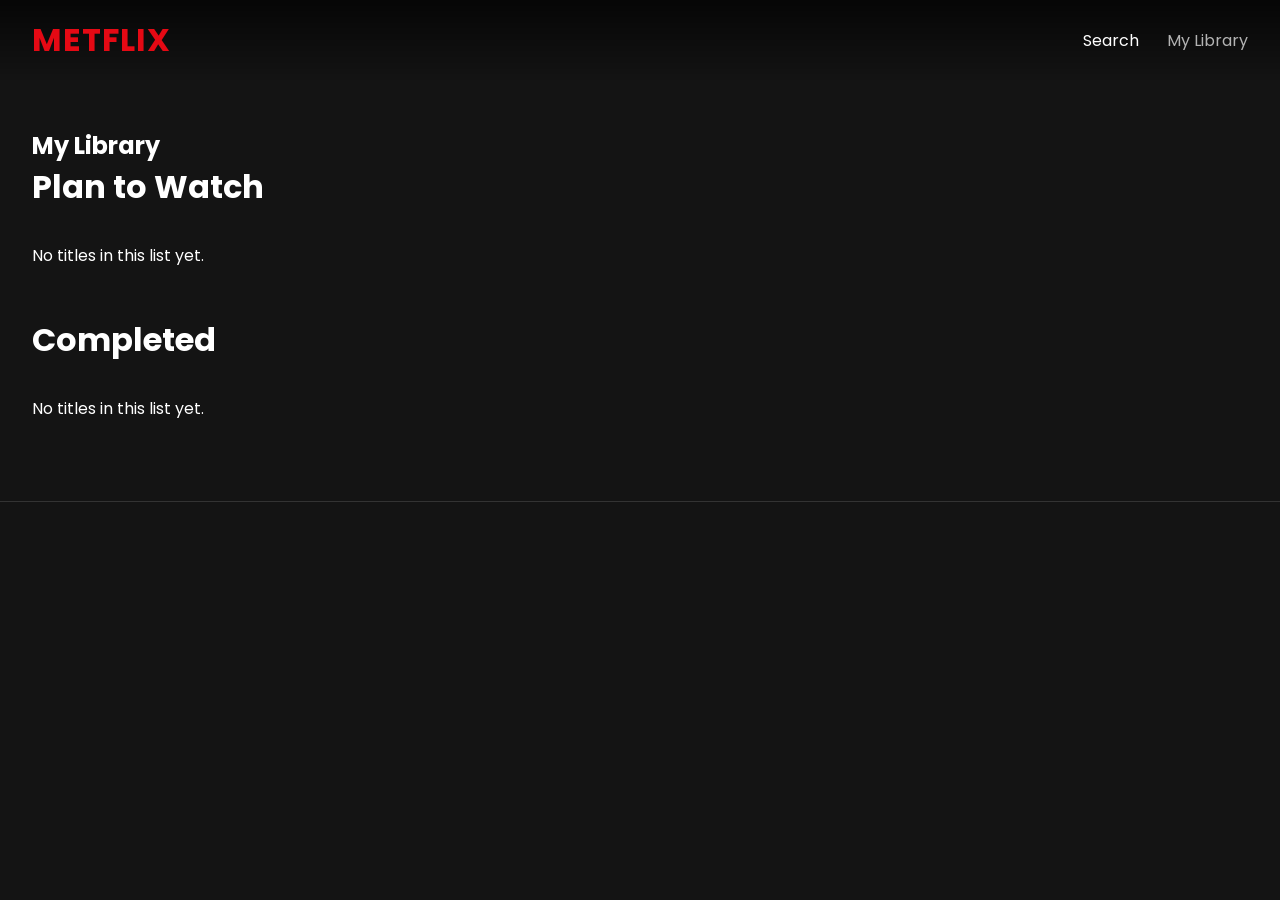
<file: library.html>
<!DOCTYPE html>
<html lang="en">
<head>
    <meta charset="UTF-8">
    <meta name="viewport" content="width=device-width, initial-scale=1.0">
    <meta name="description" content="Your personal movie and TV show library. Track what you plan to watch and what you've completed.">
    <title>My Library - Metflix</title>
    <link rel="stylesheet" href="css/style.css">
    <link rel="stylesheet" href="https://cdnjs.cloudflare.com/ajax/libs/font-awesome/6.5.2/css/all.min.css" integrity="sha512-SnH5WK+bZxgPHs44uWIX+LLJAJ9/2PkPKZ5QiAj6Ta86w+fsb2TkcmfRyVX3pBnMFcV7oQPJkl9QevSCWr3W6A==" crossorigin="anonymous" referrerpolicy="no-referrer" />
</head>
<body>
    <header>
        <div class="container">
            <a href="index.html" class="logo">Metflix</a>
            <nav>
                <a href="index.html">Search</a>
                <a href="library.html" class="active">My Library</a>
            </nav>
        </div>
    </header>

    <main>
        <section id="library-section" class="library-header">
            <div class="container">
                <h1>My Library</h1>
                
                <div class="watchlist">
                    <h2>Plan to Watch</h2>
                    <div id="watchlist-grid" class="results-grid">
                        <!-- "Plan to Watch" items will be populated here by JavaScript -->
                    </div>
                </div>
                
                <div class="watchlist">
                    <h2>Completed</h2>
                    <div id="completed-grid" class="results-grid">
                        <!-- "Completed" items will be populated here by JavaScript -->
                    </div>
                </div>

            </div>
        </section>
    </main>
    
    <script src="js/library.js"></script>
</body>
</html>
</file>
<file: css/style.css>
@import url('https://fonts.googleapis.com/css2?family=Poppins:wght@300;400;500;700&display=swap');

:root {
    --primary-color: #141414;
    --secondary-color: #222;
    --accent-color: #E50914;
    --text-color: #fff;
    --card-width: 200px;
    --card-height: 300px;
}

* {
    margin: 0;
    padding: 0;
    box-sizing: border-box;
}

body {
    font-family: 'Poppins', sans-serif;
    background-color: var(--primary-color);
    color: var(--text-color);
}

.container {
    width: 95%;
    max-width: 1400px;
    margin: 0 auto;
}

/* --- HEADER --- */
header {
    background: linear-gradient(to bottom, rgba(0,0,0,0.7), rgba(0,0,0,0));
    padding: 1rem 0;
    position: fixed;
    top: 0;
    width: 100%;
    z-index: 10;
}

header .container {
    display: flex;
    justify-content: space-between;
    align-items: center;
}

.logo {
    font-size: 2rem;
    font-weight: 700;
    color: var(--accent-color);
    text-decoration: none;
    text-transform: uppercase;
    letter-spacing: 1px;
}

nav a {
    color: var(--text-color);
    text-decoration: none;
    margin-left: 1.5rem;
    font-weight: 400;
    transition: color 0.3s;
}

nav a:hover, nav a.active {
    color: #b3b3b3;
}

/* --- HERO SECTION --- */
.hero {
    height: 80vh;
    min-height: 600px;
    position: relative;
    display: flex;
    align-items: center;
    justify-content: center;
    text-align: center;
}

.hero-background {
    position: absolute;
    top: 0;
    left: 0;
    width: 100%;
    height: 100%;
    background: linear-gradient(to right, #000, #141414); /* Placeholder gradient */
    /* You can replace the gradient with a background image like this: */
    /* background-image: url('path/to/your/hero-image.jpg'); */
    background-size: cover;
    background-position: center;
}

.hero-overlay {
    position: absolute;
    top: 0;
    left: 0;
    width: 100%;
    height: 100%;
    background: linear-gradient(to top, rgba(20,20,20,1) 0%, rgba(20,20,20,0) 20%, rgba(20,20,20,0) 80%, rgba(20,20,20,1) 100%);
}

.hero-content {
    position: relative;
    z-index: 2;
}

.hero-content h1 {
    font-size: 3.5rem;
    font-weight: 700;
    max-width: 800px;
}

.hero-content p {
    font-size: 1.5rem;
    margin: 1rem 0 2rem;
}

#search-form {
    display: flex;
    max-width: 700px;
    margin: 0 auto;
    height: 60px;
}

#search-input {
    flex-grow: 1;
    border: 1px solid #555;
    padding: 1rem 1.5rem;
    font-size: 1.1rem;
    background-color: rgba(0,0,0,0.7);
    color: var(--text-color);
    border-radius: 2px 0 0 2px;
}
#search-input:focus {
    outline: 2px solid var(--accent-color);
}

#search-form button {
    background-color: var(--accent-color);
    border: none;
    color: var(--text-color);
    padding: 0 2rem;
    font-size: 1.5rem;
    cursor: pointer;
    display: flex;
    align-items: center;
    gap: 0.5rem;
    border-radius: 0 2px 2px 0;
    text-transform: uppercase;
    letter-spacing: 0.05em;
}
#search-form button:hover {
    background-color: #f40612;
}

/* --- MOVIE ROWS --- */
.movie-rows-container {
    padding: 2rem 0;
    margin-top: -10vh; /* Pull the rows up into the hero gradient */
    position: relative;
    z-index: 5;
}

.movie-row {
    margin-bottom: 3rem;
}

.row-title {
    font-size: 1.8rem;
    font-weight: 500;
    margin-bottom: 1rem;
    padding-left: 4%; /* Align with container padding */
}

.row-content {
    display: flex;
    overflow-x: auto;
    overflow-y: hidden;
    padding: 0 4% 1rem; /* Align with container padding and add space for scrollbar */
    scrollbar-width: thin;
    scrollbar-color: #333 transparent;
}
.row-content::-webkit-scrollbar {
    height: 8px;
}
.row-content::-webkit-scrollbar-thumb {
    background-color: #333;
    border-radius: 10px;
}

.movie-card {
    width: var(--card-width);
    height: var(--card-height);
    flex-shrink: 0;
    margin-right: 10px;
    border-radius: 4px;
    overflow: hidden;
    cursor: pointer;
    transition: transform 0.2s ease-in-out, filter 0.2s;
    background-color: var(--secondary-color);
}
.movie-card img {
    width: 100%;
    height: 100%;
    object-fit: cover;
}
.movie-card:hover {
    transform: scale(1.05);
    z-index: 5;
    filter: brightness(1.1);
}

/* --- MODAL STYLES --- */
.modal-overlay {
    position: fixed; top: 0; left: 0;
    width: 100%; height: 100%;
    background: rgba(0,0,0,0.85);
    display: flex; justify-content: center; align-items: center;
    opacity: 0; pointer-events: none; transition: opacity 0.3s;
    z-index: 100;
}
.modal-overlay:not(.hidden) { opacity: 1; pointer-events: auto; }

.modal-content {
    background: #181818;
    width: 90%; max-width: 800px;
    max-height: 90vh; overflow-y: auto;
    border-radius: 8px;
    padding: 2rem;
    display: flex;
    gap: 2rem;
    position: relative;
}
.modal-poster img { max-width: 250px; border-radius: 8px; }
.modal-details h2 { font-size: 2.2rem; margin-bottom: 1rem; }
.modal-details p { margin-bottom: 1rem; line-height: 1.6; color: #ccc; }
.rating { font-weight: 700; color: #46d369; }
.close-modal {
    position: absolute; top: 15px; right: 20px;
    background: #333; border: none; color: var(--text-color);
    font-size: 1.5rem; cursor: pointer;
    width: 36px; height: 36px; border-radius: 50%;
    display: flex; align-items: center; justify-content: center;
}
.watchlist-btns button {
    background: rgba(255,255,255,0.2);
    border: 1px solid #fff; color: var(--text-color);
    padding: 0.75rem 1.5rem; margin-right: 1rem;
    border-radius: 5px; cursor: pointer; font-size: 1rem;
    transition: background-color 0.2s;
}
.watchlist-btns button:hover {
    background: rgba(255,255,255,0.3);
}
.watchlist-btns button.remove { background: var(--accent-color); border-color: var(--accent-color); }

/* --- LIBRARY PAGE --- */
.library-header {
    padding-top: 8rem; /* Offset for fixed header */
    padding-bottom: 2rem;
    border-bottom: 1px solid #333;
}
.watchlist { margin-bottom: 3rem; }
.watchlist h2 { font-size: 2rem; padding-bottom: 0.5rem; margin-bottom: 1.5rem; }
#watchlist-grid, #completed-grid {
    display: grid;
    grid-template-columns: repeat(auto-fill, minmax(var(--card-width), 1fr));
    gap: 1.5rem;
}

/* For screen-reader only content */
.sr-only {
  position: absolute;
  width: 1px;
  height: 1px;
  padding: 0;
  margin: -1px;
  overflow: hidden;
  clip: rect(0, 0, 0, 0);
  white-space: nowrap;
  border-width: 0;
}
</file>
